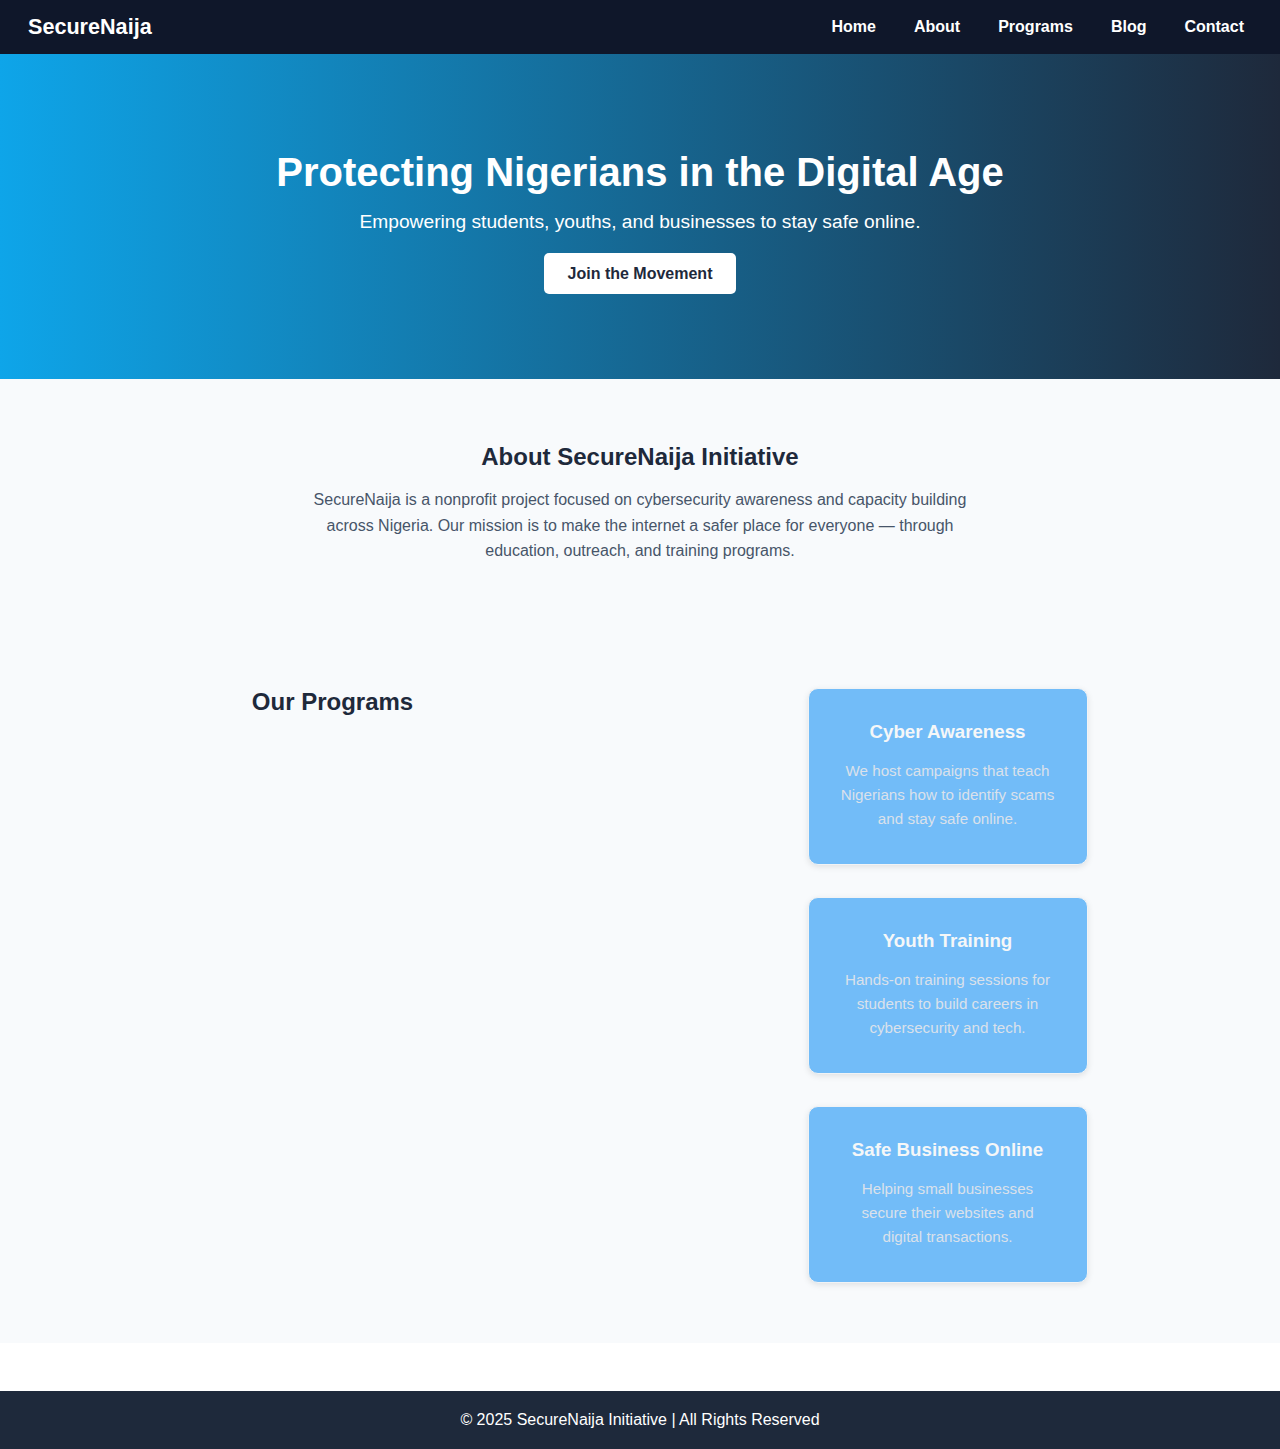
<file: index.html>
<!DOCTYPE html>
<html lang="en">
<head>
  <meta charset="UTF-8">
  <meta name="viewport" content="width=device-width, initial-scale=1.0">
  <title>SecureNaija Initiative | Home</title>
  <link rel="stylesheet" href="style.css">
</head> 
<body>
  <!-- ===== Navigation Bar ===== -->
  <header>
  <nav class="navbar">
    <div class="logo">SecureNaija</div>

    <!-- Hamburger icon -->
    <button class="menu-toggle" id="menu-toggle" aria-label="Open menu" aria-expanded="false">
      <span class="bar"></span>
      <span class="bar"></span>
      <span class="bar"></span>
    </button>

    <!-- Nav links (note id and class) -->
    <ul class="nav-links" id="nav-links">
      <li><a href="index.html">Home</a></li>
      <li><a href="about.html">About</a></li>
      <li><a href="programs.html">Programs</a></li>
      <li><a href="blog.html">Blog</a></li>
      <li><a href="contact.html">Contact</a></li>
    </ul>
  </nav>
</header>
  <!-- ===== Hero Section ===== -->
  <section class="hero">
    <div class="hero-text">
      <h1>Protecting Nigerians in the Digital Age</h1>
      <p>Empowering students, youths, and businesses to stay safe online.</p>
      <a href="https://forms.gle/VuV1P3vofruhMm8R9" class="btn">Join the Movement</a>
    </div>
  </section>

  <!-- ===== About Section ===== -->
  <section class="about">
    <h2>About SecureNaija Initiative</h2>
    <p>SecureNaija is a nonprofit project focused on cybersecurity awareness and capacity building across Nigeria. Our mission is to make the internet a safer place for everyone — through education, outreach, and training programs.</p>
  </section>

  <!-- ===== Programs Section ===== -->
  <section class="programs">
    <h2>Our Programs</h2>
    <div class="program-cards">
      <div class="card">
        <h3>Cyber Awareness</h3>
        <p>We host campaigns that teach Nigerians how to identify scams and stay safe online.</p>
      </div>
      <div class="card">
        <h3>Youth Training</h3>
        <p>Hands-on training sessions for students to build careers in cybersecurity and tech.</p>
      </div>
      <div class="card">
        <h3>Safe Business Online</h3>
        <p>Helping small businesses secure their websites and digital transactions.</p>
      </div>
    </div>
  </section>

  <!-- ===== Footer ===== -->
  <footer>
    <p>© 2025 SecureNaija Initiative | All Rights Reserved</p>
  </footer>
  <script>
  document.addEventListener('DOMContentLoaded', function () {
    const menuToggle = document.getElementById('menu-toggle');
    const navLinks = document.getElementById('nav-links');

    if (!menuToggle || !navLinks) return; // safety

    menuToggle.addEventListener('click', function () {
      const isOpen = navLinks.classList.toggle('show');
      menuToggle.classList.toggle('active');
      // update ARIA for accessibility
      menuToggle.setAttribute('aria-expanded', isOpen ? 'true' : 'false');
    });

    // Optional: close menu when a link is clicked (mobile)
    navLinks.querySelectorAll('a').forEach(link => {
      link.addEventListener('click', () => {
        if (navLinks.classList.contains('show')) {
          navLinks.classList.remove('show');
          menuToggle.classList.remove('active');
          menuToggle.setAttribute('aria-expanded', 'false');
        }
      });
    });
  });
</script>



</body>
</html>
</file>
<file: style.css>
/* ===== Reset Defaults ===== */
* {
  margin: 0;
  padding: 0;
  box-sizing: border-box;
  font-family: 'Poppins', sans-serif;
}

/* ===== Navigation ===== */
/* Navbar Styling */
nav {
  display: flex;
  justify-content: space-between; /* pushes logo left, links right */
  align-items: center;             /* centers vertically */
  background-color: #0a1f44;
  padding: 23px 60px;
}
.logo {
  font-size: 1.5rem;
  font-weight: bold;
  color: white;
}


nav h1 {
  color: white;
  font-size: 24px;
  font-weight: bold;
}

nav ul {
  list-style: none;
  display: flex;
  gap: 25px;
  margin: 0;
  padding: 0;
}

nav ul li a {
  color: white;
  text-decoration: none;
  font-weight: 500;
  transition: color 0.3s ease;
}

nav ul li a:hover {
  color: #4da6ff;
}


/* ===== Hero Section ===== */
.hero {
  background: linear-gradient(to right, #0EA5E9, #1E293B);
  color: white;
  text-align: center;
  padding: 6rem 2rem;
}

.hero h1 {
  font-size: 2.5rem;
  margin-bottom: 1rem;
}

.hero p {
  font-size: 1.2rem;
  margin-bottom: 2rem;
}

.btn {
  background-color: white;
  color: #1E293B;
  padding: 0.75rem 1.5rem;
  text-decoration: none;
  border-radius: 5px;
  font-weight: bold;
}

.btn:hover {
  background-color: #0EA5E9;
  color: white;
}

/* ===== About Section ===== */
.about {
  padding: 4rem 2rem;
  text-align: center;
  background-color: #F8FAFC;
}

.about h2 {
  color: #1E293B;
  margin-bottom: 1rem;
}

.about p {
  max-width: 700px;
  margin: 0 auto;
  color: #475569;
  line-height: 1.6;
}
.container{
  background-color: rgb(147, 146, 146);
}
.team-container{
  background-color: rgb(149, 148, 148);
}

/* ===== Programs Section ===== */
.programs {
  padding: 4rem 2rem;
  text-align: center;
}

.programs h2 {
  color: #1E293B;
  margin-bottom: 2rem;
}

.program-cards {
  display: flex;
  flex-wrap: wrap;
  justify-content: center;
  gap: 2rem;
}

.card {
  background-color: #72bcf8;
  border: 1px solid #f1f3f5;
  border-radius: 10px;
  padding: 2rem;
  width: 280px;
  box-shadow: 0 2px 6px rgba(0,0,0,0.1);
}

.card h3 {
  color: #f5f7f8;
  margin-bottom: 1rem;
}

.card p {
  color: #dae1eb;
  font-size: 0.95rem;
  line-height: 1.6;
}

/* ===== Footer ===== */
footer {
  background-color: #1E293B;
  color: white;
  text-align: center;
  padding: 1rem;
  margin-top: 3rem;
}

/* ===== Responsive ===== */
@media (max-width: 768px) {
  nav ul {
    flex-direction: column;
    gap: 1rem;
  }

  .program-cards {
    flex-direction: column;
    align-items: center;
  }

  .hero h1 {
    font-size: 2rem;
  }
}
/* ===== ABOUT PAGE ===== */
.about-hero {
  text-align: center;
  padding: 100px 20px;
  background: linear-gradient(rgba(0,0,0,0.5), rgba(0,0,0,0.5)), url('images/cyber-bg.jpg') center/cover;
  color: white;
}

.mission-vision {
  display: flex;
  justify-content: space-around;
  align-items: flex-start;
  padding: 60px 20px;
  flex-wrap: wrap;
}

.mission-vision .container div {
  flex: 1;
  min-width: 280px;
  margin: 20px;
  background: white;
  border-radius: 10px;
  box-shadow: 0 4px 6px rgba(0,0,0,0.1);
  padding: 20px;
}

.team {
  text-align: center;
  padding: 80px 20px;
  background-color: #f1f5f9;
}

.team-container {
  display: flex;
  justify-content: center;
  gap: 30px;
  flex-wrap: wrap;
  margin-top: 30px;
}

.team-member {
  background: white;
  border-radius: 10px;
  padding: 20px;
  width: 250px;
  box-shadow: 0 4px 6px rgba(0,0,0,0.1);
  transition: transform 0.3s;
}

.team-member:hover {
  transform: translateY(-5px);
}

.team-member img {
  width: 100%;
  border-radius: 10px;
}

footer {
  background-color: #1E293B;
  color: white;
  text-align: center;
  padding: 20px;
}
/* ===== PROGRAMS PAGE ===== */
.programs-hero {
  text-align: center;
  padding: 100px 20px;
  background: linear-gradient(rgba(0,0,0,0.6), rgba(0,0,0,0.6)), url('images/programs-bg.jpg') center/cover;
  color: white;
}

.programs {
  display: grid;
  grid-template-columns: repeat(auto-fit, minmax(280px, 1fr));
  gap: 30px;
  padding: 60px 40px;
  background-color: #f8fafc;
}

.program-card {
  background: rgb(195, 193, 193);
  border-radius: 12px;
  box-shadow: 0 4px 6px rgba(0,0,0,0.1);
  padding: 20px;
  text-align: center;
  transition: transform 0.3s, box-shadow 0.3s;
}

.program-card:hover {
  transform: translateY(-8px);
  box-shadow: 0 8px 12px rgba(0,0,0,0.2);
}

.program-card img {
  width: 100%;
  border-radius: 10px;
  margin-bottom: 15px;
}

.program-card h2 {
  color: #1E293B;
  margin-bottom: 10px;
}
/* ===== CONTACT PAGE ===== */
.contact-hero {
  text-align: center;
  padding: 100px 20px;
  background: linear-gradient(rgba(0,0,0,0.6), rgba(0,0,0,0.6)), url('images/contact-bg.jpg') center/cover;
  color: white;
}

.contact-section {
  background-color: #f8fafc;
  padding: 80px 20px;
}

.contact-container {
  display: flex;
  justify-content: space-around;
  align-items: flex-start;
  flex-wrap: wrap;
  gap: 30px;
  max-width: 1000px;
  margin: auto;
}

.contact-info, .contact-form {
  background: rgb(208, 207, 207);
  padding: 30px;
  border-radius: 12px;
  box-shadow: 0 4px 6px rgba(0,0,0,0.1);
  flex: 1;
  min-width: 280px;
}

.contact-info h2, .contact-form h2 {
  color: #1E293B;
  margin-bottom: 20px;
}

.contact-info p, .contact-info a {
  color: #334155;
  line-height: 1.6;
  text-decoration: none;
}

.social-links a {
  display: inline-block;
  margin-right: 15px;
  color: #0EA5E9;
  font-weight: 600;
}

.contact-form form {
  display: flex;
  flex-direction: column;
}
.social-links button {
  background-color: #0EA5E9;
  color: white;
  border: none;
  padding: 10px 15px;
  border-radius: 8px;
  font-size: 14px;
  cursor: pointer;
  transition: background 0.3s;
}

.contact-form button {
  background-color: #0EA5E9;
  color: white;
  border: none;
  padding: 12px;
  border-radius: 8px;
  font-size: 16px;
  cursor: pointer;
  transition: background 0.3s;
}

.contact-form button:hover {
  background-color: #0284c7;
}
/* ===== BLOG PAGE ===== */
.blog-hero {
  text-align: center;
  padding: 100px 20px;
  background: linear-gradient(rgba(0,0,0,0.6), rgba(0,0,0,0.6)), url('images/blog-bg.jpg') center/cover;
  color: white;
}

.blog-section {
  padding: 80px 20px;
  background-color: #f8fafc;
}

.blog-container {
  display: flex;
  justify-content: center;
  flex-wrap: wrap;
  gap: 30px;
  max-width: 1200px;
  margin: auto;
}

.blog-card {
  background: white;
  border-radius: 12px;
  box-shadow: 0 4px 6px rgba(0,0,0,0.1);
  overflow: hidden;
  width: 350px;
  transition: transform 0.3s;
}

.blog-card:hover {
  transform: translateY(-8px);
}

.blog-card img {
  width: 100%;
  height: 220px;
  object-fit: cover;
}

.blog-content {
  padding: 20px;
}

.blog-content h3 {
  color: #1E293B;
  margin-bottom: 10px;
}

.blog-content p {
  color: #475569;
  line-height: 1.6;
  margin-bottom: 15px;
}

.blog-content .btn {
  display: inline-block;
  padding: 10px 18px;
  background-color: #2f9dcf;
  color: white;
  text-decoration: none;
  border-radius: 8px;
  transition: background 0.3s;
}

.blog-content .btn:hover {
  background-color: #3d84a8;
}
.blog {
  padding: 60px 20px;
  text-align: center;
  background: #f5f5f5;
}

.blog h2 {
  font-size: 2rem;
  margin-bottom: 40px;
  color: #222;
}

.blog-container {
  display: flex;
  flex-wrap: wrap;
  justify-content: center;
  gap: 25px;
}

.blog-card {
  background: #cfcdcd;
  width: 300px;
  border-radius: 10px;
  box-shadow: 0 3px 10px rgba(0,0,0,0.1);
  overflow: hidden;
  transition: transform 0.3s ease;
}

.blog-card:hover {
  transform: translateY(-6px);
}

.blog-card img {
  width: 100%;
  height: 200px;
  object-fit: cover;
}

.blog-card h3 {
  font-size: 1.2rem;
  color: #333;
  margin: 15px;
}

.blog-card p {
  color: #555;
  margin: 0 15px 10px;
  font-size: 0.95rem;
}

.read-more {
  margin: 10px 0 15px;
  background: #387bc2;
  color: white;
  border: none;
  padding: 8px 14px;
  border-radius: 6px;
  cursor: pointer;
  transition: background 0.3s ease;
}

.read-more:hover {
  background: #0056b3;
}

/* Hide full text by default */
.full-text.hidden {
  display: none;
}

/* =========================================
   RESPONSIVE DESIGN FOR SECURENAIJA WEBSITE
   ========================================= */

/* ===== Tablets (Screen width 1024px and below) ===== */
@media (max-width: 1024px) {
  .navbar {
    flex-direction: column;
    align-items: center;
  }

  .nav-links {
    flex-direction: column;
    text-align: center;
    gap: 10px;
  }

  .hero, .about-hero, .blog-hero {
    padding: 80px 15px;
  }

  .program-card, .blog-card {
    width: 80%;
  }
}

/* ===== Phones (Screen width 768px and below) ===== */
@media (max-width: 768px) {
  /* Navbar collapses neatly */
  .navbar {
    flex-direction: column;
    align-items: center;
    padding: 15px;
  }

  .logo {
    font-size: 24px;
  }

  .nav-links {
    flex-direction: column;
    padding: 0;
  }

  .hero h1, .about-hero h1, .blog-hero h1 {
    font-size: 26px;
  }

  .hero p, .about-hero p, .blog-hero p {
    font-size: 16px;
  }

  /* Adjust layout for cards */
  .program-container, .blog-container {
    flex-direction: column;
    align-items: center;
  }

  .program-card, .blog-card {
    width: 90%;
  }

  /* Contact form or content area */
  .contact-section {
    padding: 40px 15px;
  }

  .contact-form input,
  .contact-form textarea {
    width: 100%;
  }

  footer {
    text-align: center;
    padding: 20px 10px;
  }
}

/* ---------- NAVBAR (desktop) ---------- */
.navbar {
  display: flex;
  justify-content: space-between; /* logo left, menu right */
  align-items: center;
  padding: 14px 28px;
  background-color: #0F172A; /* adjust to your theme */
  position: relative; /* for absolute mobile menu */
  z-index: 100;
}

/* Logo */
.navbar .logo {
  color: #fff;
  font-weight: 700;
  font-size: 1.35rem;
}

/* Desktop nav links */
.nav-links {
  list-style: none;
  display: flex;
  gap: 22px;
  margin: 0;
  padding: 0;
  align-items: center;
}

.nav-links a {
  color: white;
  text-decoration: none;
  font-weight: 600;
  padding: 6px 8px;
}

/* Hover */
.nav-links a:hover {
  color: #0EA5E9;
}

/* ---------- HAMBURGER (base) ---------- */
.menu-toggle {
  display: none;              /* hidden on desktop */
  background: transparent;
  border: none;
  cursor: pointer;
  width: 36px;
  height: 28px;
  padding: 0;
  justify-content: center;
  align-items: center;
}
.menu-toggle {
  /* existing styles... */
  margin-left: auto; /* this pushes it to the right side */
}



/* the three lines */
.menu-toggle .bar {
  display: block;
  width: 100%;
  height: 3px;
  background-color: white;
  border-radius: 3px;
  margin: 4px 0;
  transition: transform 0.25s ease, opacity 0.25s ease;
}

/* ---------- MOBILE STYLES ---------- */
@media (max-width: 768px) {

  /* show hamburger */
  .menu-toggle {
    display: flex;
  }

  /* hide desktop links by default */
  .nav-links {
    display: none;
    flex-direction: column;
    position: absolute;
    top: 60px;      /* adjust to navbar height */
    left: 0;
    width: 100%;
    background-color: #0F172A;
    padding: 12px 0 18px;
    gap: 0;
  }

  .nav-links li {
    width: 100%;
    text-align: center;
    padding: 12px 0;
    border-top: 1px solid rgba(255,255,255,0.03);
  }

  .nav-links a {
    display: block;
    width: 100%;
    font-size: 18px;
  }

  /* when the menu is active (open) */
  .nav-links.show {
    display: flex;
  }

  /* animated X when active */
  .menu-toggle.active .bar:nth-child(1) {
    transform: translateY(7px) rotate(45deg);
  }
  .menu-toggle.active .bar:nth-child(2) {
    opacity: 0;
  }
  .menu-toggle.active .bar:nth-child(3) {
    transform: translateY(-7px) rotate(-45deg);
  }
}
</file>
